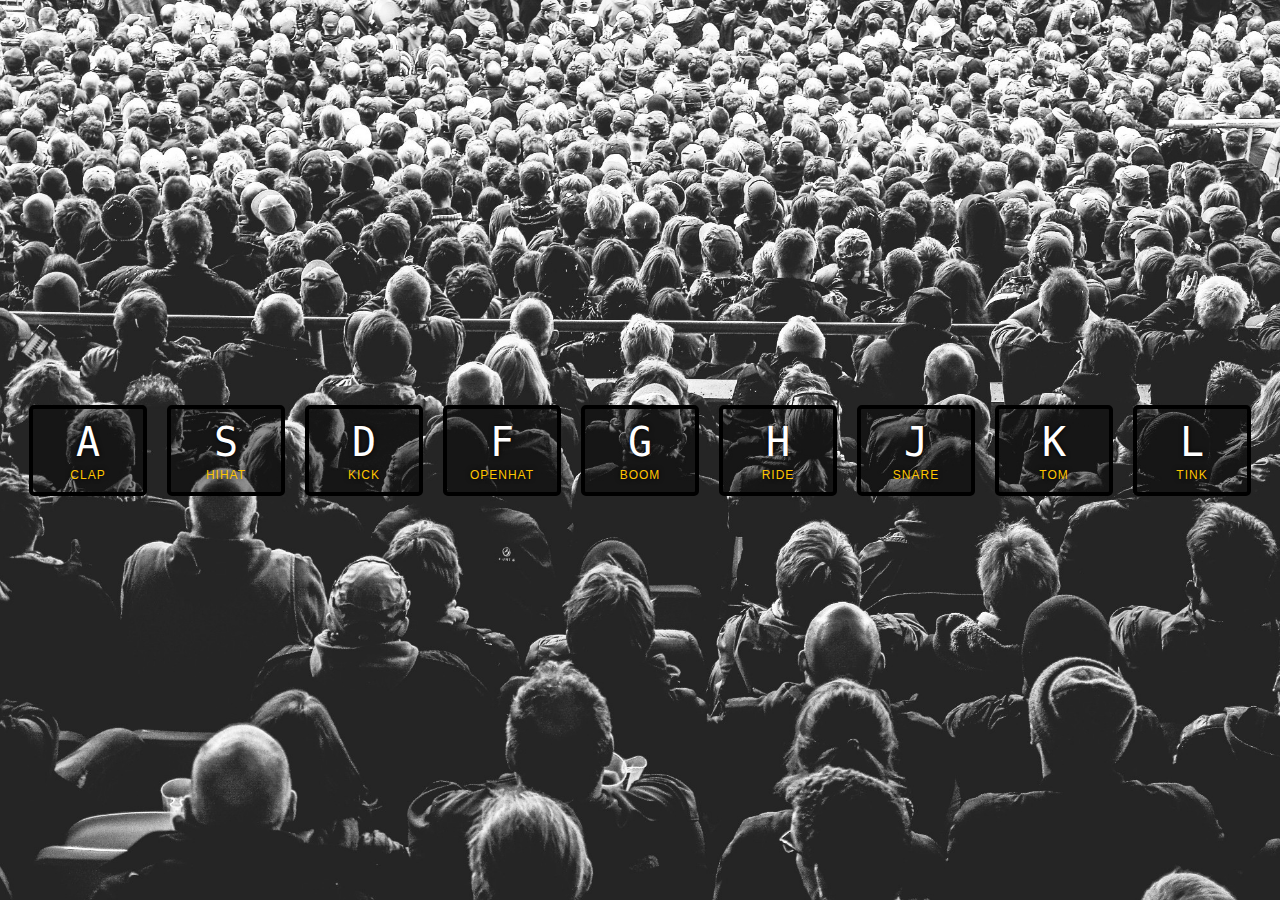
<file: 01_javascript-drum-kit/index.html>
<!DOCTYPE html>
<html lang="en">
  <head>
    <meta charset="UTF-8" />
    <title>JS Drum Kit</title>
    <link rel="stylesheet" href="style.css" />
  </head>
  <body>
    <div class="keys">
      <div data-key="65" class="key">
        <kbd>A</kbd>
        <span class="sound">clap</span>
      </div>
      <div data-key="83" class="key">
        <kbd>S</kbd>
        <span class="sound">hihat</span>
      </div>
      <div data-key="68" class="key">
        <kbd>D</kbd>
        <span class="sound">kick</span>
      </div>
      <div data-key="70" class="key">
        <kbd>F</kbd>
        <span class="sound">openhat</span>
      </div>
      <div data-key="71" class="key">
        <kbd>G</kbd>
        <span class="sound">boom</span>
      </div>
      <div data-key="72" class="key">
        <kbd>H</kbd>
        <span class="sound">ride</span>
      </div>
      <div data-key="74" class="key">
        <kbd>J</kbd>
        <span class="sound">snare</span>
      </div>
      <div data-key="75" class="key">
        <kbd>K</kbd>
        <span class="sound">tom</span>
      </div>
      <div data-key="76" class="key">
        <kbd>L</kbd>
        <span class="sound">tink</span>
      </div>
    </div>

    <audio data-key="65" src="sounds/clap.wav"></audio>
    <audio data-key="83" src="sounds/hihat.wav"></audio>
    <audio data-key="68" src="sounds/kick.wav"></audio>
    <audio data-key="70" src="sounds/openhat.wav"></audio>
    <audio data-key="71" src="sounds/boom.wav"></audio>
    <audio data-key="72" src="sounds/ride.wav"></audio>
    <audio data-key="74" src="sounds/snare.wav"></audio>
    <audio data-key="75" src="sounds/tom.wav"></audio>
    <audio data-key="76" src="sounds/tink.wav"></audio>

    <script>
      function playSound({ keyCode }) {
        const audio = document.querySelector(`audio[data-key="${keyCode}"]`);
        const key = document.querySelector(`.key[data-key="${keyCode}"]`);
        if (!audio) return;
        audio.currentTime = 0;
        audio.play(); //keep playing
        key.classList.add("playing"); //no need to add, because did not remove
      }

      function removeTransition({ propertyName }) {
        // use 3 console.log here to examine what's going on here...
        if (propertyName !== "transform") {
          console.log(propertyName);
          return;
        }
        console.log(propertyName);
        this.classList.remove("playing");
        console.log(this);
      }

      const keys = document.querySelectorAll(".key");
      keys.forEach((key) =>
        key.addEventListener("transitionend", removeTransition)
      );
      window.addEventListener("keydown", playSound);
    </script>
  </body>
</html>
</file>
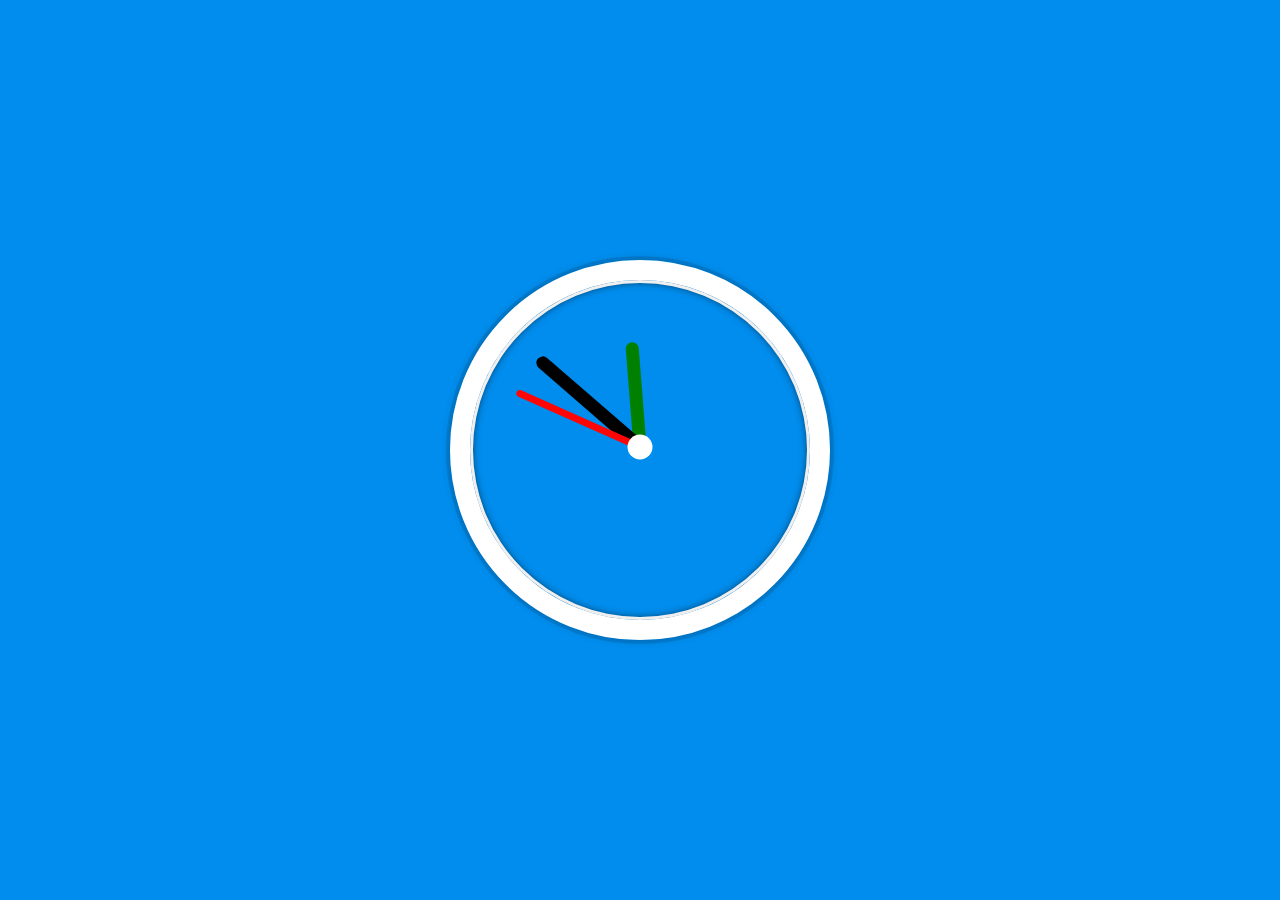
<file: 02_js-css-clock/index.html>
<!DOCTYPE html>
<html lang="en">
  <head>
    <meta charset="UTF-8" />
    <title>JS + CSS Clock</title>
  </head>
  <body>
    <div class="clock">
      <div class="clock-face">
        <div class="hand hour-hand"></div>
        <div class="hand min-hand"></div>
        <div class="hand second-hand"></div>
      </div>
    </div>

    <style>
      html {
        background: #018ded url(https://unsplash.it/1500/1000?image=881&blur=5);
        background-size: cover;
        font-family: "helvetica neue";
        text-align: center;
        font-size: 10px;
      }

      body {
        margin: 0;
        font-size: 2rem;
        display: flex;
        flex: 1;
        min-height: 100vh;
        align-items: center;
      }

      .clock {
        width: 30rem;
        height: 30rem;
        border: 20px solid white;
        border-radius: 50%;
        margin: 50px auto;
        position: relative;
        padding: 2rem;
        box-shadow: 0 0 0 4px rgba(0, 0, 0, 0.1), inset 0 0 0 3px #efefef,
          inset 0 0 10px black, 0 0 10px rgba(0, 0, 0, 0.2);
      }

      .clock-face {
        position: relative;
        width: 100%;
        height: 100%;
        transform: translateY(-3px);
        /* account for the height of the clock hands */
      }

      .clock-face:after {
        content: "";
        display: block;
        width: 25px;
        height: 25px;
        position: absolute;
        left: 50%;
        top: 50%;
        transform: translate(-50%, -50%);
        border-radius: 50%;
        background-color: #fff;
      }

      .hand {
        position: absolute;
        width: 100%;
        height: 100%;
      }

      .second-hand:after {
        position: absolute;
        content: "";
        display: block;
        width: 7px;
        height: 45%;
        border-radius: 1rem;
        background-color: #ff0505;
        left: 50%;
        bottom: 50%;
        transform: translate(-50%, 0);
      }
      .min-hand:after {
        position: absolute;
        content: "";
        display: block;
        width: 13px;
        height: 45%;
        border-radius: 1rem;
        background-color: black;
        left: 50%;
        bottom: 50%;
        transform: translate(-50%, 0);
      }
      .hour-hand:after {
        position: absolute;
        content: "";
        display: block;
        width: 13px;
        height: 35%;
        border-radius: 1rem;
        background-color: green;
        left: 50%;
        bottom: 50%;
        transform: translate(-50%, 0);
      }
    </style>

    <script>
      const secondHand = document.querySelector(".second-hand");
      const minHand = document.querySelector(".min-hand");
      const hourHand = document.querySelector(".hour-hand");

      function setClock() {
        const now = new Date();
        const seconds = now.getSeconds();
        const secondDegrees = (seconds / 60) * 360;
        secondHand.style.transform = `rotate(${secondDegrees}deg)`;
        // console.log(seconds);

        const mins = now.getMinutes();
        const minDegrees = (mins / 60) * 360 + (seconds / 60) * 6;
        minHand.style.transform = `rotate(${minDegrees}deg)`;

        const hours = now.getHours();
        const hourDegrees = (hours / 12) * 360 + (mins / 60) * 30;
        hourHand.style.transform = `rotate(${hourDegrees}deg)`;
      }

      setInterval(setClock, 1000);

      setClock();
    </script>
  </body>
</html>
</file>
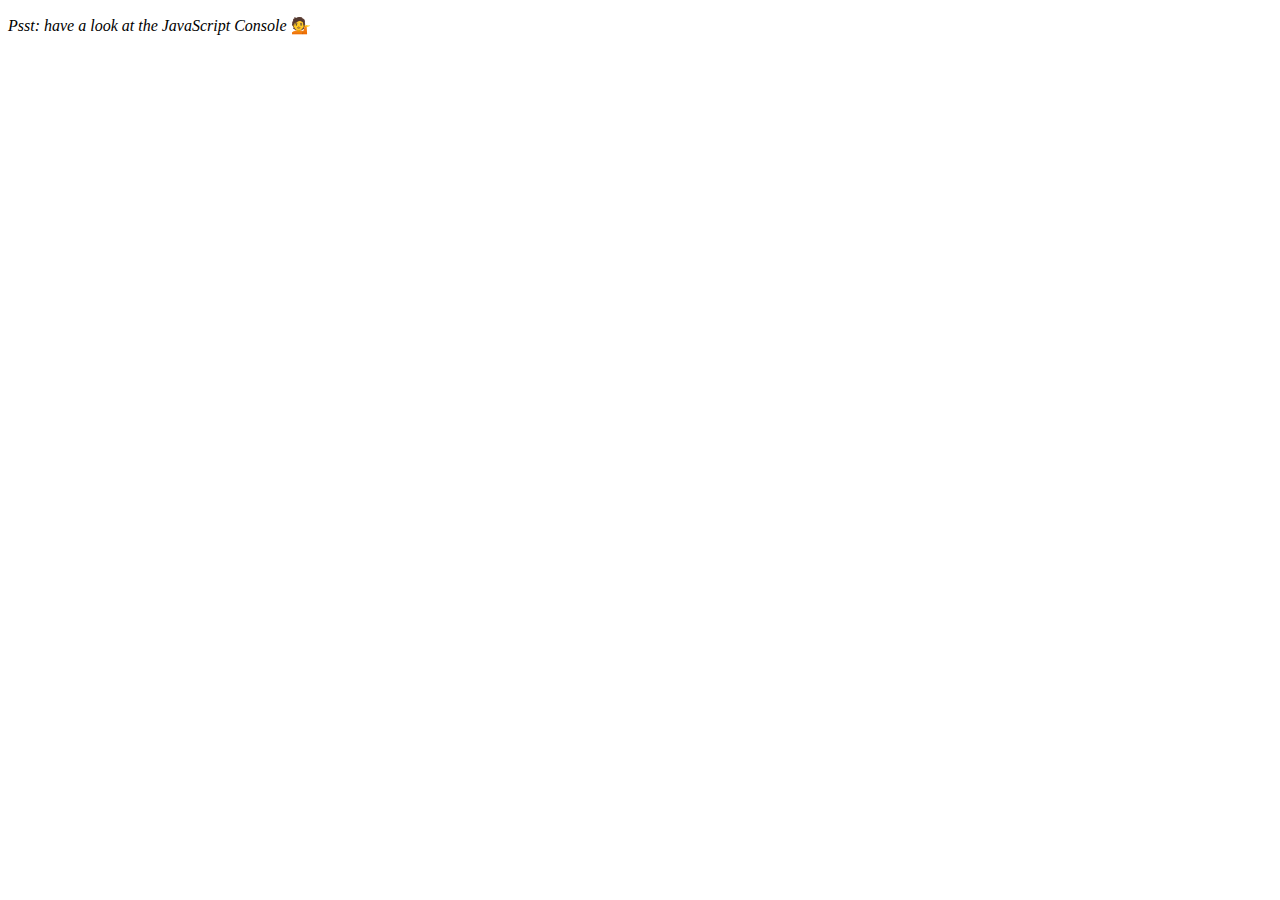
<file: 04_array_cardio_1/index.html>
<!DOCTYPE html>
<html lang="en">
  <head>
    <meta charset="UTF-8" />
    <title>Array Cardio 💪</title>
  </head>
  <body>
    <p><em>Psst: have a look at the JavaScript Console</em> 💁</p>
    <script>
      // Get your shorts on - this is an array workout!
      // ## Array Cardio Day 1

      // Some data we can work with

      const inventors = [
        { first: 'Albert', last: 'Einstein', year: 1879, passed: 1955 },
        { first: 'Isaac', last: 'Newton', year: 1643, passed: 1727 },
        { first: 'Galileo', last: 'Galilei', year: 1564, passed: 1642 },
        { first: 'Marie', last: 'Curie', year: 1867, passed: 1934 },
        { first: 'Johannes', last: 'Kepler', year: 1571, passed: 1630 },
        { first: 'Nicolaus', last: 'Copernicus', year: 1473, passed: 1543 },
        { first: 'Max', last: 'Planck', year: 1858, passed: 1947 },
        { first: 'Katherine', last: 'Blodgett', year: 1898, passed: 1979 },
        { first: 'Ada', last: 'Lovelace', year: 1815, passed: 1852 },
        { first: 'Sarah E.', last: 'Goode', year: 1855, passed: 1905 },
        { first: 'Lise', last: 'Meitner', year: 1878, passed: 1968 },
        { first: 'Hanna', last: 'Hammarström', year: 1829, passed: 1909 },
      ];

      const people = [
        'Bernhard, Sandra',
        'Bethea, Erin',
        'Becker, Carl',
        'Bentsen, Lloyd',
        'Beckett, Samuel',
        'Blake, William',
        'Berger, Ric',
        'Beddoes, Mick',
        'Beethoven, Ludwig',
        'Belloc, Hilaire',
        'Begin, Menachem',
        'Bellow, Saul',
        'Benchley, Robert',
        'Blair, Robert',
        'Benenson, Peter',
        'Benjamin, Walter',
        'Berlin, Irving',
        'Benn, Tony',
        'Benson, Leana',
        'Bent, Silas',
        'Berle, Milton',
        'Berry, Halle',
        'Biko, Steve',
        'Beck, Glenn',
        'Bergman, Ingmar',
        'Black, Elk',
        'Berio, Luciano',
        'Berne, Eric',
        'Berra, Yogi',
        'Berry, Wendell',
        'Bevan, Aneurin',
        'Ben-Gurion, David',
        'Bevel, Ken',
        'Biden, Joseph',
        'Bennington, Chester',
        'Bierce, Ambrose',
        'Billings, Josh',
        'Birrell, Augustine',
        'Blair, Tony',
        'Beecher, Henry',
        'Biondo, Frank',
      ];

      // Array.prototype.filter()
      // 1. Filter the list of inventors for those who were born in the 1500's
      //**** my version **** 2:45 - 3:08 (23min)
      // 搜尋 year => 前兩個字是 15 xx
      // 回傳一個陣列 xx
      // const search = inventors.filter((inventor) => {
      //   let birthYear = inventor.year;
      //   if (birthYear < 1600 && birthYear >= 1500) return inventor;
      // });
      // console.log(search);

      //**** upgraded with Wes version ****
      const fifteen = inventors.filter(
        (inventor) => inventor.year < 1600 && inventor.year >= 1500
      );
      console.table(fifteen);

      // Array.prototype.map()
      // 2. Give us an array of the inventors first and last names 3:08-3:12 (4min)
      const fullNameList = inventors.map(
        (inventor) => `${inventor.first} ${inventor.last}`
      );
      console.log(fullNameList);

      // Array.prototype.sort()
      // 3. Sort the inventors by birthdate, oldest to youngest 3:15-3:33 (18min)
      //// **** version 1
      // const arrByAge = inventors.map((inventor) => inventor); //避免修改到原陣列
      // // compareFunc 如何取得兩個 inventor.year 去扣除？ sort 就含 遍歷 + 遍歷 => MDN
      // arrByAge.sort((a, b) => a.year - b.year);
      // console.log(arrByAge);

      // **** version 2 - ECMA 2023 (May)(chrome 110^ Node.js v.20^)
      // the new method toSorted() copy first, then mutate
      const sortedArr = inventors.toSorted((a, b) => a.year - b.year);
      console.table(sortedArr);

      // Array.prototype.reduce()
      // 4. How many years did all the inventors live all together? 3:38-3:51 (13min)
      // 遍歷每個 Inventor 、算數
      // 塞到陣列
      // 加起來 => reduce 作用
      // 錯用 forEach 印出一個 undefined => forEach 純粹遍歷，沒有回傳值
      // map 回傳一個陣列
      const liveYears = inventors.map(
        (inventor) => inventor.passed - inventor.year
      );
      // 正統寫法
      const initialValue = 0;
      const sumUpLiveYears = liveYears.reduce(
        (accumulator, currentValue) => accumulator + currentValue,
        initialValue
      );
      // 簡化寫法
      // const sumUpLiveYears = liveYears.reduce((pre, cur) => pre + cur);
      console.log(sumUpLiveYears);

      // wes 寫法：直接利用 reduce 遍歷陣列取值
      const totalYears = inventors.reduce(
        (total, inventor) => total + (inventor.passed - inventor.year),
        0
      );
      console.log(totalYears);

      // 5. Sort the inventors by years lived 4:28-4:30 (2min)
      const sortByLiveYears = inventors.sort(
        (a, b) => a.passed - a.year - (b.passed - b.year)
      );
      console.table(sortByLiveYears);

      // 6. create a list of Boulevards in Paris that contain 'de' anywhere in the name
      // https://en.wikipedia.org/wiki/Category:Boulevards_in_Paris

      // 7. sort Exercise
      // Sort the people alphabetically by last name

      // 8. Reduce Exercise
      // Sum up the instances of each of these
      const data = [
        'car',
        'car',
        'truck',
        'truck',
        'bike',
        'walk',
        'car',
        'van',
        'bike',
        'walk',
        'car',
        'van',
        'car',
        'truck',
      ];
    </script>
  </body>
</html>
</file>
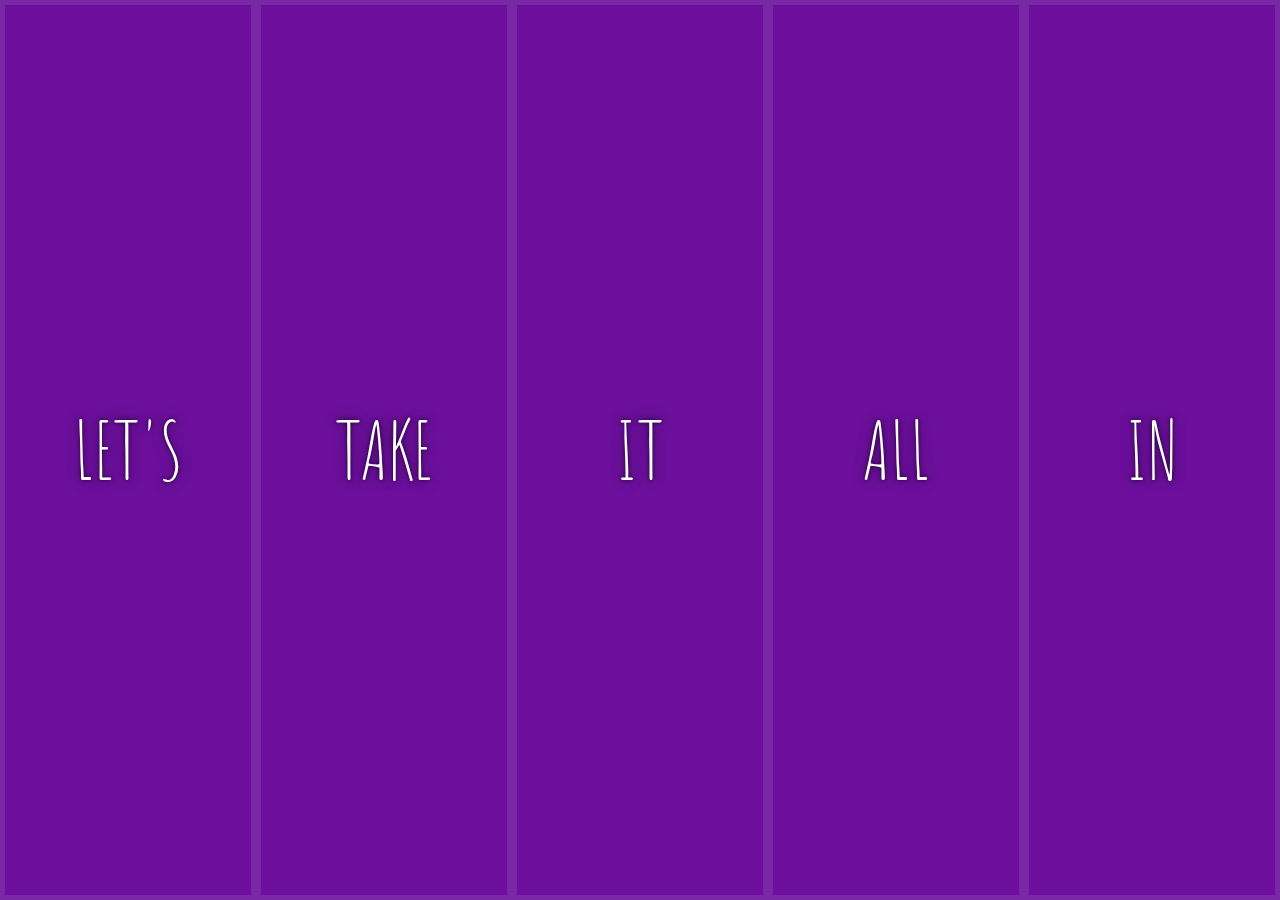
<file: 05_flex_panel_gallery/index.html>
<!DOCTYPE html>
<html lang="en">
  <head>
    <meta charset="UTF-8" />
    <title>Flex Panels 💪</title>
    <link
      href="https://fonts.googleapis.com/css?family=Amatic+SC"
      rel="stylesheet"
      type="text/css"
    />
  </head>
  <body>
    <style>
      html {
        box-sizing: border-box;
        background: #ffc600;
        font-family: 'helvetica neue';
        font-size: 20px;
        font-weight: 200;
      }

      body {
        margin: 0;
      }

      *,
      *:before,
      *:after {
        box-sizing: inherit;
      }

      .panels {
        min-height: 100vh;
        overflow: hidden;
        display: flex;
      }

      .panel {
        background: #6b0f9c;
        box-shadow: inset 0 0 0 5px rgba(255, 255, 255, 0.1);
        color: white;
        text-align: center;
        align-items: center;
        transition: font-size 0.7s cubic-bezier(0.61, -0.19, 0.7, -0.11),
          flex 0.7s cubic-bezier(0.61, -0.19, 0.7, -0.11), background 0.2s;
        font-size: 20px;
        background-size: cover;
        background-position: center;
        flex: 1;
        display: flex;
        flex-direction: column;
        justify-content: space-around;
      }

      .panel1 {
        background-image: url(https://source.unsplash.com/gYl-UtwNg_I/1500x1500);
      }
      .panel2 {
        background-image: url(https://source.unsplash.com/rFKUFzjPYiQ/1500x1500);
      }
      .panel3 {
        background-image: url(https://images.unsplash.com/photo-1465188162913-8fb5709d6d57?ixlib=rb-0.3.5&q=80&fm=jpg&crop=faces&cs=tinysrgb&w=1500&h=1500&fit=crop&s=967e8a713a4e395260793fc8c802901d);
      }
      .panel4 {
        background-image: url(https://source.unsplash.com/ITjiVXcwVng/1500x1500);
      }
      .panel5 {
        background-image: url(https://source.unsplash.com/3MNzGlQM7qs/1500x1500);
      }

      /* Flex items */
      .panel > * {
        margin: 0;
        width: 100%;
        transition: transform 0.5s;
        flex: 1 0 auto;
        display: flex;
        justify-content: center;
        align-items: center;
      }

      .panel > *:first-child {
        transform: translateY(-100%);
      }

      .panel.open-active > *:first-child {
        transform: translateY(0);
      }

      .panel > *:last-child {
        transform: translateY(100%);
      }
      .panel.open-active > *:last-child {
        transform: translateY(0);
      }

      .panel p {
        text-transform: uppercase;
        font-family: 'Amatic SC', cursive;
        text-shadow: 0 0 4px rgba(0, 0, 0, 0.72), 0 0 14px rgba(0, 0, 0, 0.45);
        font-size: 2em;
      }

      .panel p:nth-child(2) {
        font-size: 4em;
      }

      .panel.open {
        font-size: 40px;
        flex: 5;
      }
    </style>

    <div class="panels">
      <div class="panel panel1">
        <p>Hey</p>
        <p>Let's</p>
        <p>Dance</p>
      </div>
      <div class="panel panel2">
        <p>Give</p>
        <p>Take</p>
        <p>Receive</p>
      </div>
      <div class="panel panel3">
        <p>Experience</p>
        <p>It</p>
        <p>Today</p>
      </div>
      <div class="panel panel4">
        <p>Give</p>
        <p>All</p>
        <p>You can</p>
      </div>
      <div class="panel panel5">
        <p>Life</p>
        <p>In</p>
        <p>Motion</p>
      </div>
    </div>

    <script>
      const panels = document.querySelectorAll('.panel');

      // // function toggleOpen 兩種寫法
      // // method 1: 原始 Wes Bros 效果
      // function toggleOpen() {
      //   this.classList.toggle('open');
      // }

      // method 2: 點擊第二個時會自動關閉先前開啟的
      let currentOpenPanel = null; // 保存當前打開的 panel

      function toggleOpen() {
        if (currentOpenPanel === this) {
          // 若當下點擊為先前底開的 panel
          this.classList.remove('open'); // 關閉當下的 panel
          currentOpenPanel = null; // 重置
        } else {
          if (currentOpenPanel) {
            // true = 值非 null = 若當下有打開的 panel
            currentOpenPanel.classList.remove('open'); // 關閉已開的 panel
          }

          this.classList.add('open'); // 打開所點擊的 panel
          currentOpenPanel = this; // 更新值為當下打開的 panel
        }
      }

      function toggleActive(e) {
        // console.log(e.propertyName);
        //safari has the same value as other browsers
        if (e.propertyName.includes('flex-grow')) {
          this.classList.toggle('open-active');
        }
      }

      // 在父層掛監聽器
      panels.forEach((panel) => panel.addEventListener('click', toggleOpen));
      panels.forEach((panel) =>
        panel.addEventListener('transitionend', toggleActive)
      );
    </script>
  </body>
</html>
</file>
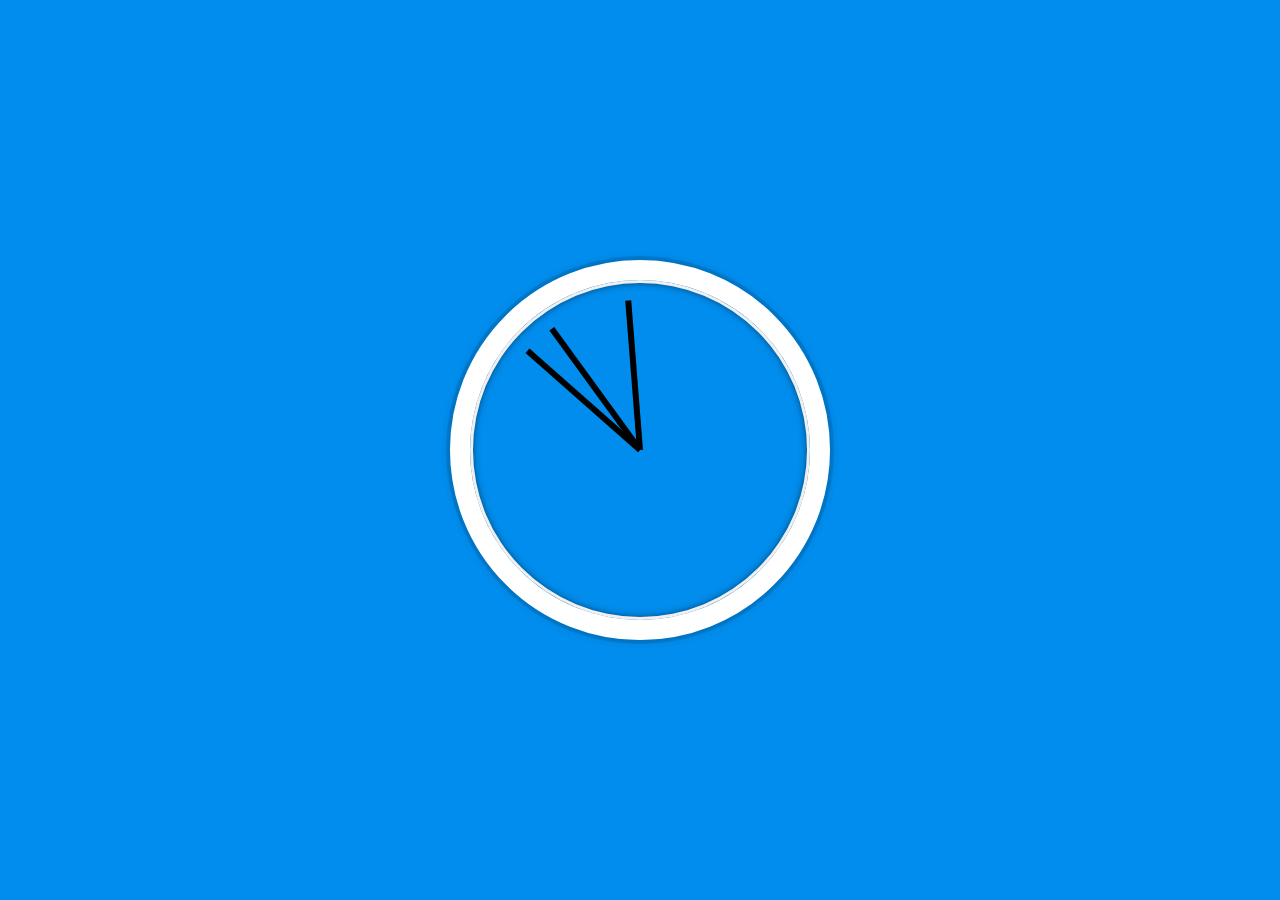
<file: 02 - JS and CSS Clock/index-FINISHED.html>
<!DOCTYPE html>
<html lang="en">
  <head>
    <meta charset="UTF-8" />
    <title>JS + CSS Clock</title>
  </head>
  <body>
    <div class="clock">
      <div class="clock-face">
        <div class="hand hour-hand"></div>
        <div class="hand min-hand"></div>
        <div class="hand second-hand"></div>
      </div>
    </div>

    <style>
      html {
        background: #018ded url(https://unsplash.it/1500/1000?image=881&blur=5);
        background-size: cover;
        font-family: "helvetica neue";
        text-align: center;
        font-size: 10px;
      }

      body {
        margin: 0;
        font-size: 2rem;
        display: flex;
        flex: 1;
        min-height: 100vh;
        align-items: center;
      }

      .clock {
        width: 30rem;
        height: 30rem;
        border: 20px solid white;
        border-radius: 50%;
        margin: 50px auto;
        position: relative;
        padding: 2rem;
        box-shadow: 0 0 0 4px rgba(0, 0, 0, 0.1), inset 0 0 0 3px #efefef,
          inset 0 0 10px black, 0 0 10px rgba(0, 0, 0, 0.2);
      }

      .clock-face {
        position: relative;
        width: 100%;
        height: 100%;
        transform: translateY(
          -3px
        ); /* account for the height of the clock hands */
      }

      .hand {
        width: 50%;
        height: 6px;
        background: black;
        position: absolute;
        top: 50%;
        transform-origin: 100%;
        transform: rotate(90deg);
        transition: all 0.05s;
        transition-timing-function: cubic-bezier(0.1, 2.7, 0.58, 1);
      }
    </style>

    <script>
      const secondHand = document.querySelector(".second-hand");
      const minsHand = document.querySelector(".min-hand");
      const hourHand = document.querySelector(".hour-hand");

      function setDate() {
        const now = new Date();

        const seconds = now.getSeconds();
        const secondsDegrees = (seconds / 60) * 360 + 90;
        secondHand.style.transform = `rotate(${secondsDegrees}deg)`;

        const mins = now.getMinutes();
        const minsDegrees = (mins / 60) * 360 + (seconds / 60) * 6 + 90;
        minsHand.style.transform = `rotate(${minsDegrees}deg)`;

        const hour = now.getHours();
        const hourDegrees = (hour / 12) * 360 + (mins / 60) * 30 + 90;
        hourHand.style.transform = `rotate(${hourDegrees}deg)`;
      }

      setInterval(setDate, 1000);

      setDate();
    </script>
  </body>
</html>
</file>
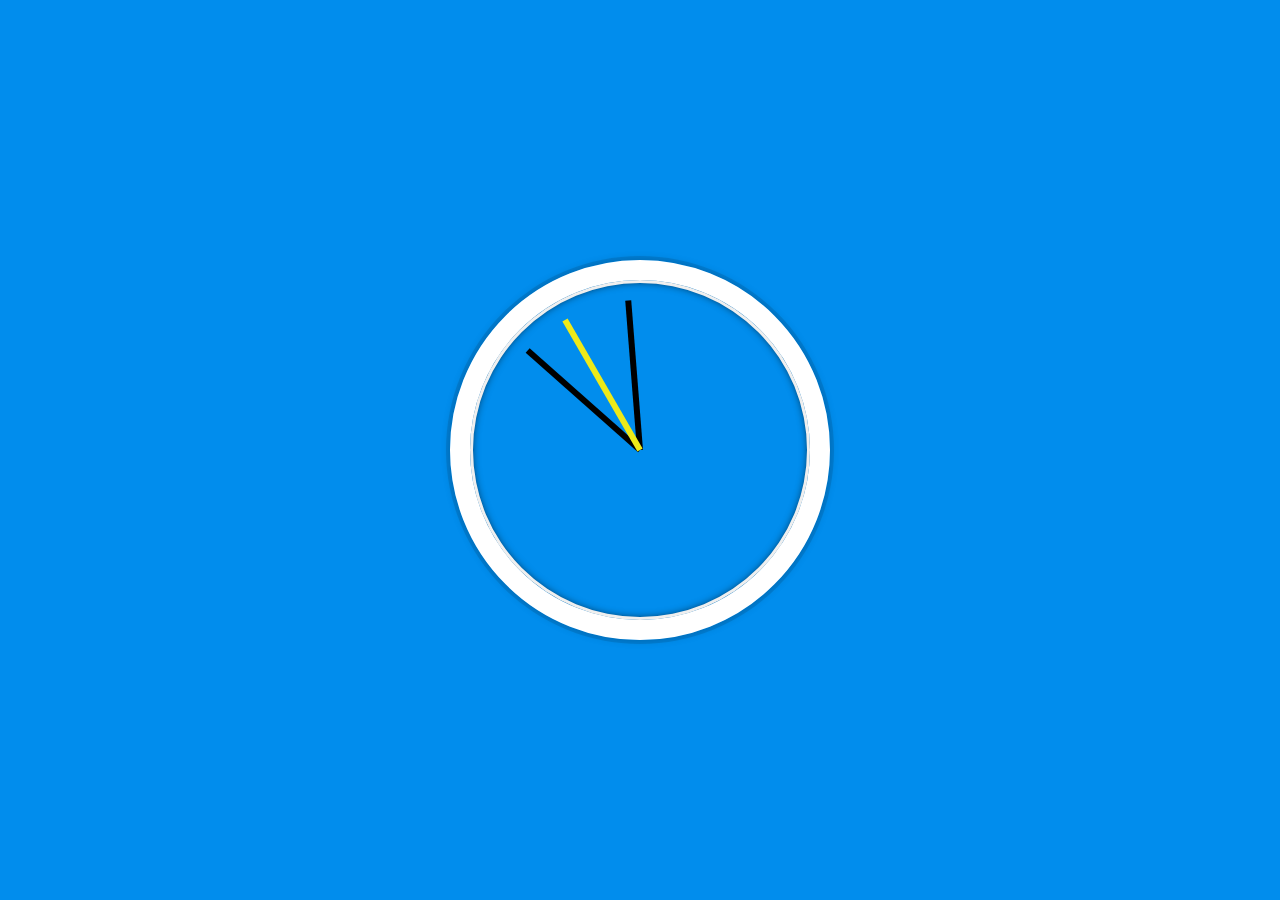
<file: 02 - JS and CSS Clock/index-START.html>
<!DOCTYPE html>
<html lang="en">
  <head>
    <meta charset="UTF-8" />
    <title>JS + CSS Clock</title>
  </head>
  <body>
    <div class="clock">
      <div class="clock-face">
        <div class="hand hour-hand"></div>
        <div class="hand min-hand"></div>
        <div class="hand second-hand"></div>
      </div>
    </div>

    <style>
      html {
        background: #018ded url(https://unsplash.it/1500/1000?image=881&blur=5);
        background-size: cover;
        font-family: "helvetica neue";
        text-align: center;
        font-size: 10px;
      }

      body {
        margin: 0;
        font-size: 2rem;
        display: flex;
        flex: 1;
        min-height: 100vh;
        align-items: center;
      }

      .clock {
        width: 30rem;
        height: 30rem;
        border: 20px solid white;
        border-radius: 50%;
        margin: 50px auto;
        position: relative;
        padding: 2rem;
        box-shadow: 0 0 0 4px rgba(0, 0, 0, 0.1), inset 0 0 0 3px #efefef,
          inset 0 0 10px black, 0 0 10px rgba(0, 0, 0, 0.2);
      }

      .clock-face {
        position: relative;
        width: 100%;
        height: 100%;
        transform: translateY(-3px);
        /* account for the height of the clock hands */
      }

      .hand {
        width: 50%;
        height: 6px;
        background: black;
        position: absolute;
        top: 50%;
        transform: rotate(90deg);
        transform-origin: 100%;
        /* transition: all 0.05s; */
        transition-timing-function: cubic-bezier(0.1, 2.7, 0.58, 1);
      }
    </style>

    <script>
      const secondHand = document.querySelector(".second-hand");
      const minHand = document.querySelector(".min-hand");
      const hourHand = document.querySelector(".hour-hand");

      function setDate() {
        const now = new Date();
        const seconds = now.getSeconds();
        const secondDegrees = (seconds / 60) * 360 + 90;
        secondHand.style.transform = `rotate(${secondDegrees}deg)`;
        secondHand.style.background = "#eeea18";
        // console.log(seconds);

        const mins = now.getMinutes();
        const minDegrees = (mins / 60) * 360 + (seconds / 60) * 6 + 90;
        minHand.style.transform = `rotate(${minDegrees}deg)`;

        const hours = now.getHours();
        const hourDegrees = (hours / 12) * 360 + (mins / 60) * 30 + 90;
        hourHand.style.transform = `rotate(${hourDegrees}deg)`;
      }

      setInterval(setDate, 1000);

      setDate();
    </script>
  </body>
</html>
</file>
<file: 01_javascript-drum-kit/style.css>
html {
  font-size: 10px;
  background: url("./background.jpg") bottom center;
  background-size: cover;
}

body,
html {
  margin: 0;
  padding: 0;
  font-family: sans-serif;
}

.keys {
  display: flex;
  flex: 1;
  min-height: 100vh;
  align-items: center;
  justify-content: center;
}

.key {
  border: 0.4rem solid black;
  border-radius: 0.5rem;
  margin: 1rem;
  font-size: 1.5rem;
  padding: 1rem 0.5rem;
  /* 'key' itself animation */
  transition: all 0.07s ease;
  width: 10rem;
  text-align: center;
  color: white;
  background: rgba(0, 0, 0, 0.4);
  text-shadow: 0 0 0.5rem black;
}

.playing {
  /* scale up to 1.1 times */
  transform: scale(1.1);
  border-color: #ffc600;
  box-shadow: 0 0 1rem #ffc600;
}

kbd {
  display: block;
  font-size: 4rem;
}

.sound {
  font-size: 1.2rem;
  text-transform: uppercase;
  letter-spacing: 0.1rem;
  color: #ffc600;
}
</file>
